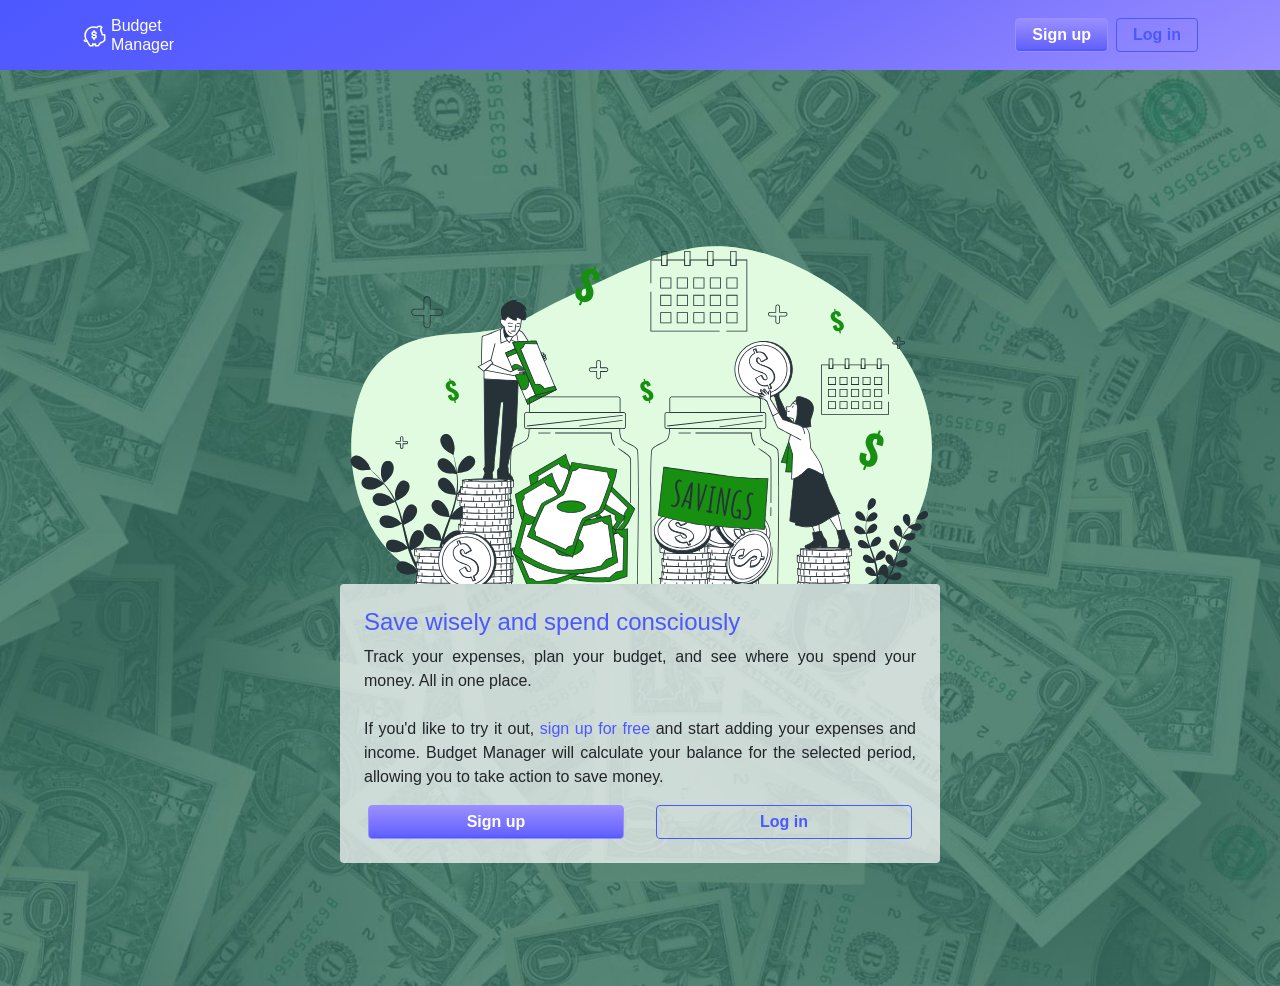
<file: index.html>
<!DOCTYPE html>
<html lang="en">
<head>
    <meta charset="UTF-8">
    <meta name="viewport" content="width=device-width, initial-scale=1.0">
    <title>Budget Manager</title>
    <link href="https://cdn.jsdelivr.net/npm/bootstrap@5.3.8/dist/css/bootstrap.min.css" rel="stylesheet" integrity="sha384-sRIl4kxILFvY47J16cr9ZwB07vP4J8+LH7qKQnuqkuIAvNWLzeN8tE5YBujZqJLB" crossorigin="anonymous">
    <link rel="stylesheet" href="assets/css/styles.css">
</head>
<body>
    <header class="p-3 mb-3"> 
        <div class="container d-flex align-items-center justify-content-between"> 
            <div class="logo">
                <img src="assets/images/piggy-bank-icon.svg" height="25" alt="">
                <span class="h6">Budget <br>Manager</span>   
            </div> 

            <div class="d-flex gap-2">
                <a class="button-primary px-3" href="register.html">Sign up</a>
                <a class="button-outline px-3" href="logIn.html">Log in</a> 
            </div>
        </div> 
    </header>
    <main class="main-centered">
        <section class="hero">
            <img class="hero_img" src="assets/images/saving-cash.svg" alt="">
            <div class="container hero_card">
                <h1 class="h4">Save wisely and spend consciously</h1>
                <p>Track your expenses, plan your budget, and see where you spend your money. All in one place. <br/><br/> If you'd like to try it out, <span>sign up for free</span> and start adding your expenses and income. Budget Manager will calculate your balance for the selected period, allowing you to take action to save money.</p>
                <div class="row">
                    <a class="col mx-3 button-primary" href="register.html" >Sign up</a>
                    <a class="col mx-3 button-outline" href="logIn.html">Log in</a>
                </div>
            </div>
        </section>
    </main>
</body>
</html>
</file>
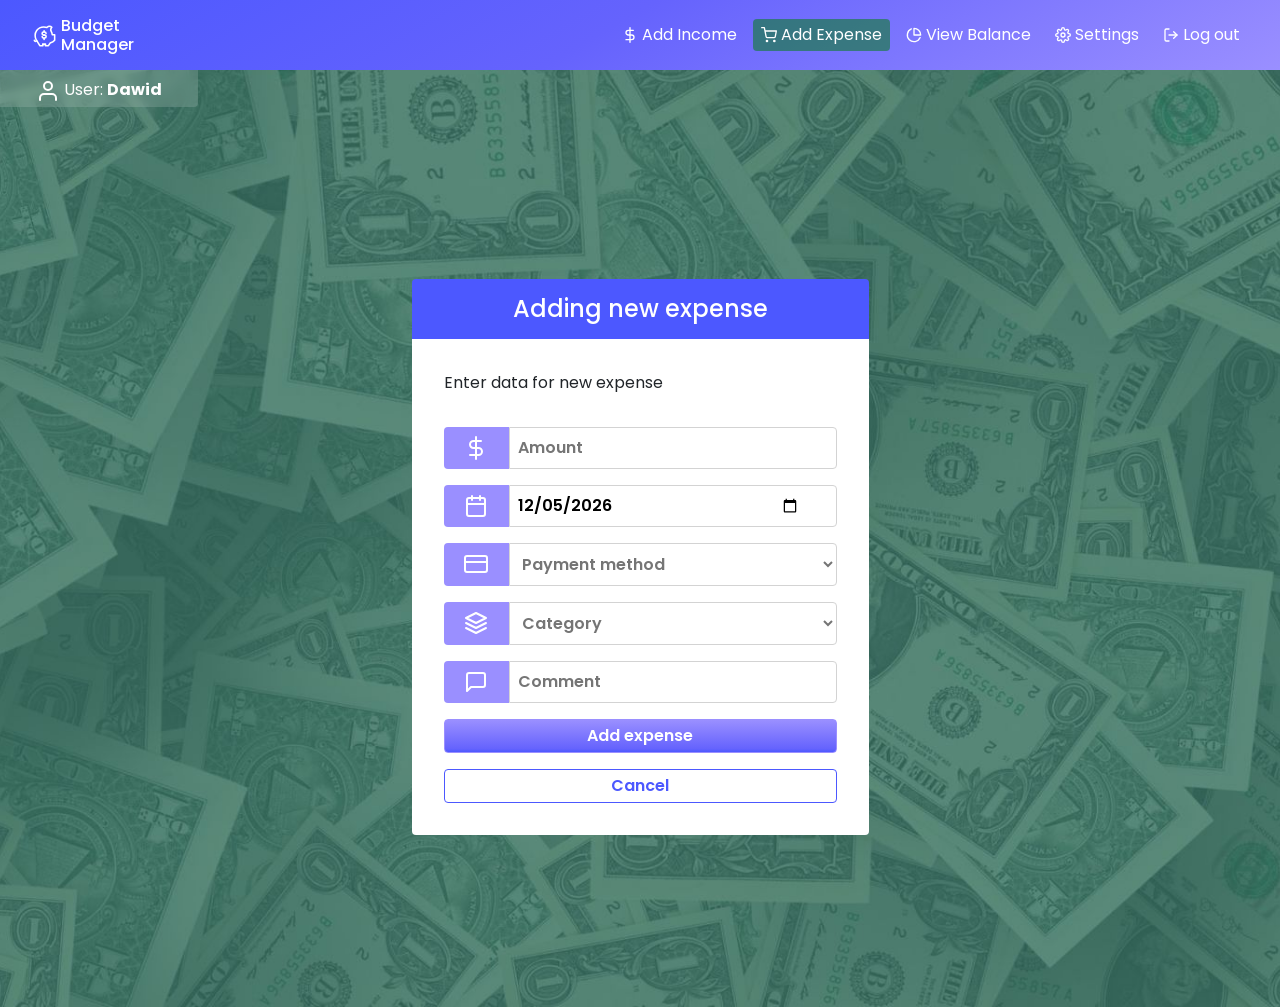
<file: addExpense.html>
<!DOCTYPE html>
<html lang="en">
<head>
    <meta charset="UTF-8">
    <meta name="viewport" content="width=device-width, initial-scale=1.0">
    <title>Budget Manager - Add Expense</title>
    <link rel="preconnect" href="https://fonts.googleapis.com">
    <link rel="preconnect" href="https://fonts.gstatic.com" crossorigin>
    <link href="https://fonts.googleapis.com/css2?family=Poppins:ital,wght@0,100;0,200;0,300;0,400;0,500;0,600;0,700;0,800;0,900;1,100;1,200;1,300;1,400;1,500;1,600;1,700;1,800;1,900&display=swap" rel="stylesheet">

    <link href="https://cdn.jsdelivr.net/npm/bootstrap@5.3.8/dist/css/bootstrap.min.css" rel="stylesheet" integrity="sha384-sRIl4kxILFvY47J16cr9ZwB07vP4J8+LH7qKQnuqkuIAvNWLzeN8tE5YBujZqJLB" crossorigin="anonymous">
    <link rel="stylesheet" href="assets/css/styles.css">
</head>
<body>
    <header class="py-3">
        <div class="container-fluid header-container d-flex align-items-center justify-content-between">
            <a href="homePage.html" class="logo">
                <img src="assets/images/piggy-bank-icon.svg" height="25" alt="">
                <span class="h6">Budget <br>Manager</span>   
            </a>
            <nav class="site-nav navbar-expand-md">
                <button class="open-menu" data-bs-toggle="offcanvas" data-bs-target="#offcanvasRight" aria-controls="offcanvasRight">
                    <img src="assets/images/navbar/menu.svg" alt="Open mobile menu">
                </button>
                <div class="offcanvas offcanvas-end offcanvas-md" tabindex="-1" id="offcanvasRight">
                    <div class="offcanvas-header">
                        <div class="logo">
                            <img src="assets/images/piggy-bank-icon.svg" height="25" alt="">
                            <span class="h6">Budget <br>Manager</span>   
                        </div> 
                        <button type="button" class="btn-close btn-close-white" data-bs-dismiss="offcanvas" aria-label="Close"></button>
                    </div>
                    <div class="offcanvas-body">
                        <ul class="nav-menu">
                            <li class="nav-item">
                                <a class="navbar-button" href="#">
                                    <img src="assets/images/navbar/dollar-sign.svg" height="16" alt="">
                                    <span>Add Income</span>
                                </a>
                            </li>
                            <li class="nav-item">
                                <a class="navbar-button active" href="#">
                                    <img src="assets/images/navbar/shopping-cart.svg" height="16" alt="">
                                    <span>Add Expense</span>
                                </a>
                            </li>
                            <li class="nav-item">
                                <a class="navbar-button" href="viewBalance.html">
                                    <img src="assets/images/navbar/pie-chart.svg" height="16" alt="">
                                    <span>View Balance</span>
                                </a>
                            </li>
                            <li class="nav-item">
                                <a class="navbar-button" href="#">
                                    <img src="assets/images/navbar/settings.svg" height="16" alt="">
                                    <span>Settings</span>
                                </a>
                            </li>
                            <li class="nav-item">
                                <a class="navbar-button" href="index.html">
                                    <img src="assets/images/navbar/log-out.svg" height="16" alt="">
                                    <span>Log out</span>
                                </a>
                            </li>
                        </ul>
                    </div>
                </div>
            </nav> 
        </div>
    </header>
    <div class="user-bar">
        <div class="container-fluid header-container">
            <div class="user-bar-text mt-1">
                <img src="assets/images/forms/person-icon.svg" alt="User icon">
                <span>User: <strong>Dawid</strong></span>
            </div>
        </div>
    </div>
    <main class="container">
        <section class="container main-centered">
            <div class="add-expense-section" >
                <h2 id="formTitle" class="form-header h4">Adding new expense</h2> 
                <form class="form-card"> 
                    <div class="description">
                        <p>Enter data for new expense</p>
                    </div>
                    <div class="fields">
                        <div class="container field-control">
                            <div class="row input-wrapper">
                                <span class="col-2 input-symbol">
                                    <img src="assets/images/forms/dollar-sign.svg" alt="">
                                </span>
                                <label for="amount" class="visually-hidden">Amount</label>
                                <input id="amount" name="amount" class="col field" type="number" placeholder="Amount" inputmode="decimal" required>
                                <img class="error-icon" src="assets/images/forms/validate-icon.svg" alt="">
                            </div>
                        </div>
                        <div class="container field-control">
                            <div class="row input-wrapper">
                                <span class="col-2 input-symbol">
                                    <img src="assets/images/forms/calendar.svg" alt="">
                                </span>
                                <label for="expenseDate" class="visually-hidden">Date</label>
                                <input id="expenseDate" name="date" class="col field" type="date" required>
                            </div>
                        </div>
                        <div class="container field-control">
                            <div class="row input-wrapper">
                                <span class="col-2 input-symbol">
                                    <img src="assets/images/forms/credit-card.svg" alt="">
                                </span>
                                <label for="paymentMethod" class="visually-hidden">Payment method</label>
                                <select id="paymentMethod" name="paymentMethod" class="col field select-field" required>
                                    <option value="" selected disabled hidden>Payment method</option>
                                    <option value="cash" class="dropdown-item">Cash</option>
                                    <option value="credit-card" class="dropdown-item">Credit card</option>
                                    <option value="debit-card" class="dropdown-item">Debit card</option>
                                 </select>
                            </div>
                        </div>
                        <div class="container field-control">
                            <div class="row input-wrapper">
                                <span class="col-2 input-symbol">
                                    <img src="assets/images/forms/layers.svg" alt="">
                                </span>
                                <label for="category" class="visually-hidden">Category</label>
                                <select id="category" name="category" class="col field select-field" required>
                                    <option value="" selected disabled hidden>Category</option>
                                    <option value="food">Food</option>
                                    <option value="apartment">Apartment</option>
                                    <option value="transport">Transport</option>
                                    <option value="telecommunication">Telecommunication</option>
                                    <option value="healthcare">Healthcare</option>
                                    <option value="clothes">Clothes</option>
                                    <option value="hygiene">Hygiene</option>
                                    <option value="children">Children</option>
                                    <option value="recreation">Recreation</option>
                                    <option value="trips">Trips</option>
                                    <option value="learning">Learning</option>
                                    <option value="books">Books</option>
                                    <option value="savings">Savings</option>
                                    <option value="retirement">Retirement</option>
                                    <option value="debt-repayment">Debt repayment</option>
                                    <option value="donation">Donation</option>
                                    <option value="other">Other</option>
                                </select>
                            </div>
                        </div>
                        <div class="container field-control">
                            <div class="row input-wrapper">
                                <span class="col-2 input-symbol">
                                    <img src="assets/images/forms/message-square.svg" alt="">
                                </span>
                                <label for="comment" class="visually-hidden">Comment</label>
                                <input id="comment" name="comment" class="col field" type="text" placeholder="Comment" required>
                                <img class="error-icon" src="assets/images/forms/validate-icon.svg" alt="">
                            </div>
                        </div>
                        <button class="button-primary submit addExpense" type="submit">Add expense</button>
                        <a class="button-outline" href="homePage.html">Cancel</a>
                    </div>
                </form>
            </div>
        </section> 
    </main>
    <script src="https://cdn.jsdelivr.net/npm/bootstrap@5.3.8/dist/js/bootstrap.bundle.min.js" integrity="sha384-FKyoEForCGlyvwx9Hj09JcYn3nv7wiPVlz7YYwJrWVcXK/BmnVDxM+D2scQbITxI" crossorigin="anonymous"></script>
    <script src="https://ajax.googleapis.com/ajax/libs/jquery/3.7.1/jquery.min.js"></script>
    <script src="assets/js/validation.js"></script>
    <script src="assets/js/modals.js"></script>
    <script src="assets/js/balance.js"></script>
    <script src="assets/js/main.js"></script>
</body>
</html>
</file>
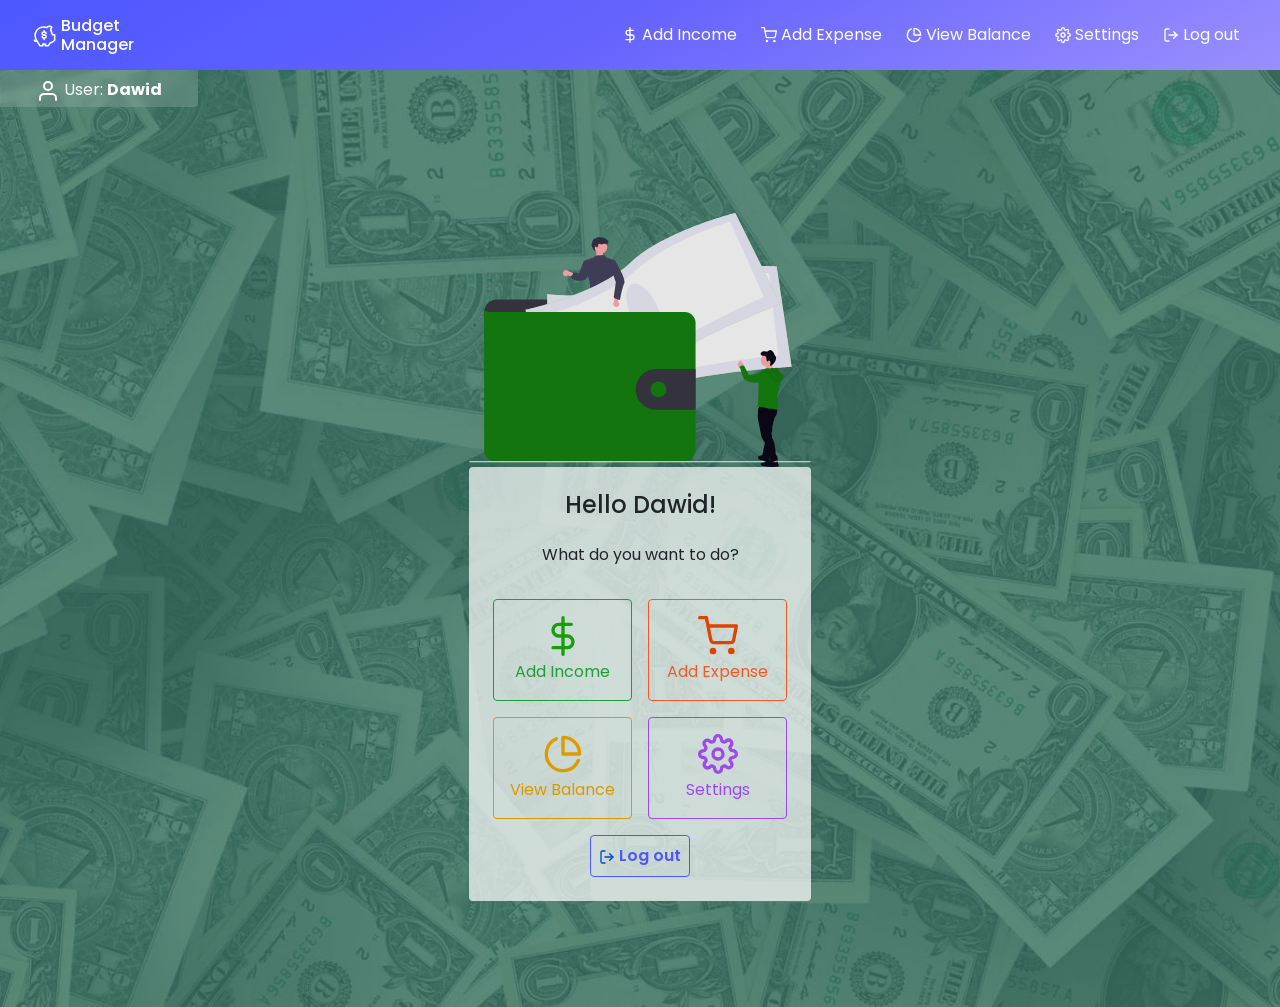
<file: homePage.html>
<!DOCTYPE html>
<html lang="en">
<head>
    <meta charset="UTF-8">
    <meta name="viewport" content="width=device-width, initial-scale=1.0">
    <title>Budget Manager - Home Page</title>
    <link rel="preconnect" href="https://fonts.googleapis.com">
    <link rel="preconnect" href="https://fonts.gstatic.com" crossorigin>
    <link href="https://fonts.googleapis.com/css2?family=Poppins:ital,wght@0,100;0,200;0,300;0,400;0,500;0,600;0,700;0,800;0,900;1,100;1,200;1,300;1,400;1,500;1,600;1,700;1,800;1,900&display=swap" rel="stylesheet">

    <link href="https://cdn.jsdelivr.net/npm/bootstrap@5.3.8/dist/css/bootstrap.min.css" rel="stylesheet" integrity="sha384-sRIl4kxILFvY47J16cr9ZwB07vP4J8+LH7qKQnuqkuIAvNWLzeN8tE5YBujZqJLB" crossorigin="anonymous">
    <link rel="stylesheet" href="assets/css/styles.css">
</head>
<body>
    <header class="py-3"> 
        <div class="container-fluid header-container d-flex align-items-center justify-content-between"> 
            <div class="logo">
                <img src="assets/images/piggy-bank-icon.svg" height="25" alt="">
                <span class="h6">Budget <br>Manager</span>   
            </div> 
            <nav class="site-nav navbar-expand-md">
                <button class="open-menu" data-bs-toggle="offcanvas" data-bs-target="#offcanvasRight" aria-controls="offcanvasRight">
                    <img src="assets/images/navbar/menu.svg" alt="Open mobile menu">
                </button>
                <div class="offcanvas offcanvas-end offcanvas-md" tabindex="-1" id="offcanvasRight" role="dialog">
                    <div class="offcanvas-header">
                        <div class="logo">
                            <img src="assets/images/piggy-bank-icon.svg" height="25">
                            <span class="h6">Budget <br>Manager</span>   
                        </div> 
                        <button type="button" class="btn-close btn-close-white" data-bs-dismiss="offcanvas" aria-label="Close"></button>
                    </div>
                    <div class="offcanvas-body">
                        <ul class="nav-menu">
                            <li class="nav-item">
                                <a class="navbar-button" href="#">
                                    <img src="assets/images/navbar/dollar-sign.svg" height="16" alt="">
                                    <span>Add Income</span>
                                </a>
                            </li>
                            <li class="nav-item">
                                <a class="navbar-button" href="addExpense.html">
                                    <img src="assets/images/navbar/shopping-cart.svg" height="16" alt="">
                                    <span>Add Expense</span>
                                </a>
                            </li>
                            <li class="nav-item">
                                <a class="navbar-button" href="viewBalance.html">
                                    <img src="assets/images/navbar/pie-chart.svg" height="16" alt="">
                                    <span>View Balance</span>
                                </a>
                            </li>
                            <li class="nav-item">
                                <a class="navbar-button" href="#">
                                    <img src="assets/images/navbar/settings.svg" height="16" alt="">
                                    <span>Settings</span>
                                </a>
                            </li>
                            <li class="nav-item">
                                <a class="navbar-button" href="index.html">
                                    <img src="assets/images/navbar/log-out.svg" height="16" alt="">
                                    <span>Log out</span>
                                </a>
                            </li>
                        </ul>
                    </div>
                </div>
            </nav>    
        </div> 
    </header>
    <div class="user-bar">
        <div class="container-fluid header-container">
            <div class="user-bar-text mt-1">
                <img src="assets/images/forms/person-icon.svg" alt="User icon">
                <span>User: <strong>Dawid</strong></span>
            </div>
        </div>
    </div>
    <main class="main-centered">
        <section class="menu m-3">
            <img class="menu_img" src="assets/images/wallet.svg" alt="" aria-hidden="true">
            <div class="container menu-card">
                <h1 class="h4">Hello <span>Dawid</span>!</h1>
                <p>What do you want to do?</p>
                <div class="homePage-menu">
                    <a class="menu-button p-3" data-tone="income" href="#">
                        <img src="assets/images/menu/dollar-sign.svg" height="40" alt="">
                        <span>Add Income</span>
                    </a>
                    <a class="menu-button p-3" data-tone="expense" href="addExpense.html">
                        <img src="assets/images/menu/shopping-cart.svg" height="40" alt="">
                        <span>Add Expense</span>
                    </a>
                    <a class="menu-button p-3" data-tone="balance" href="viewBalance.html">
                        <img src="assets/images/menu/pie-chart.svg" height="40" alt="">
                        <span>View Balance</span>
                    </a>
                    <a class="menu-button p-3" data-tone="settings" href="#">
                        <img src="assets/images/menu/settings.svg" height="40" alt="">
                        <span>Settings</span>
                    </a>
                </div>
                <a class="button-outline p-2" data-tone="logout" href="index.html">
                        <img src="assets/images/menu/log-out.svg" height="16" alt="">
                        <span>Log out</span>
                </a>
            </div>
        </section>
    </main>
<script src="https://cdn.jsdelivr.net/npm/bootstrap@5.3.8/dist/js/bootstrap.bundle.min.js" integrity="sha384-FKyoEForCGlyvwx9Hj09JcYn3nv7wiPVlz7YYwJrWVcXK/BmnVDxM+D2scQbITxI" crossorigin="anonymous"></script>    
<script src="assets/js/validation.js"></script>
<script src="assets/js/modals.js"></script>
<script src="assets/js/balance.js"></script>
<script src="assets/js/main.js"></script>
</body>
</html>
</file>
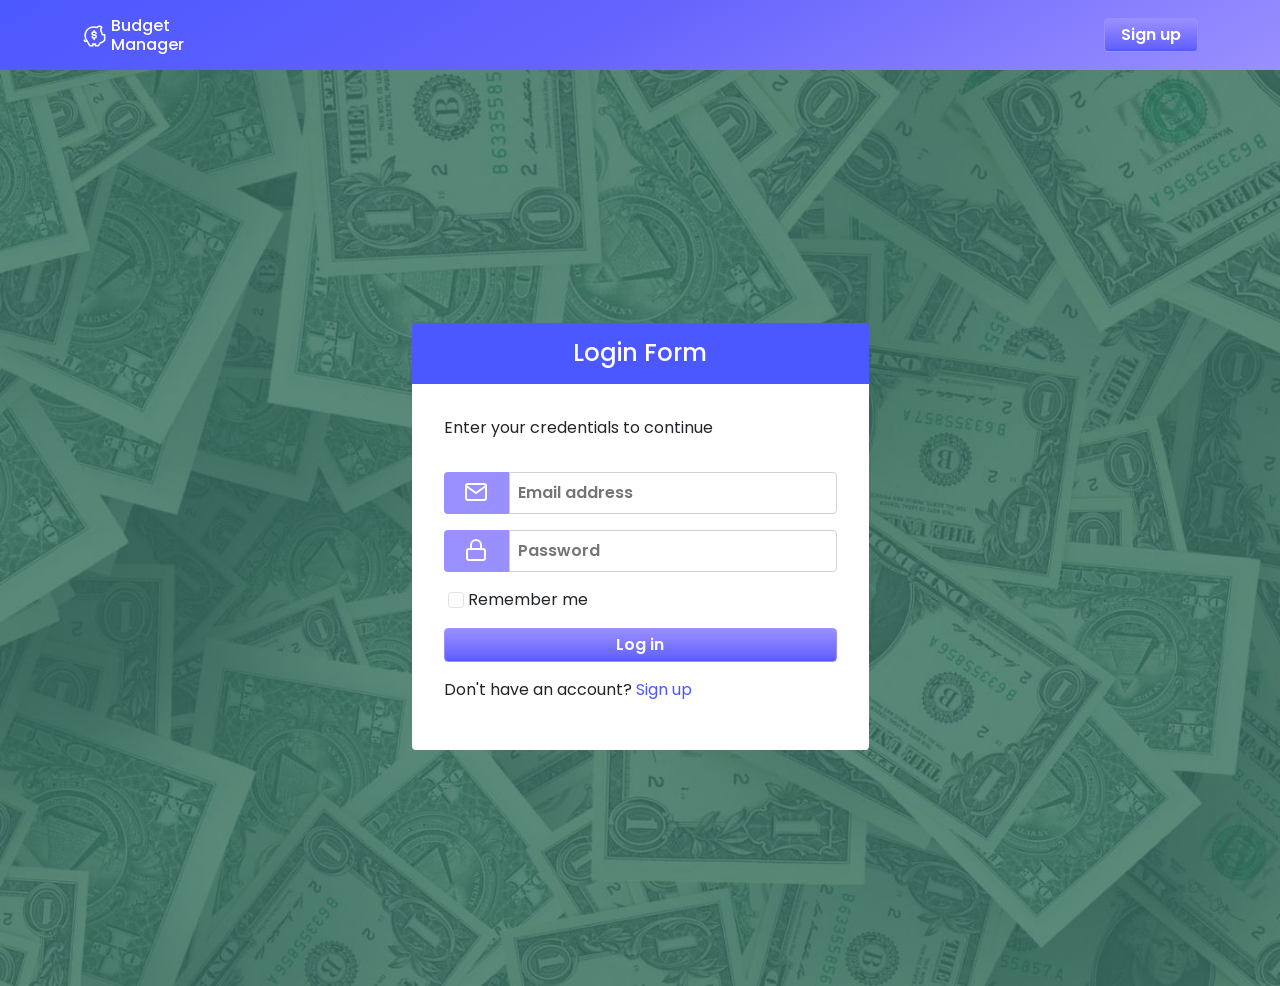
<file: logIn.html>
<!DOCTYPE html>
<html lang="en">
<head>
    <meta charset="UTF-8">
    <meta name="viewport" content="width=device-width, initial-scale=1.0">
    <title>Budget Manager - LogIn</title>
    <link rel="preconnect" href="https://fonts.googleapis.com">
    <link rel="preconnect" href="https://fonts.gstatic.com" crossorigin>
    <link href="https://fonts.googleapis.com/css2?family=Poppins:ital,wght@0,100;0,200;0,300;0,400;0,500;0,600;0,700;0,800;0,900;1,100;1,200;1,300;1,400;1,500;1,600;1,700;1,800;1,900&display=swap" rel="stylesheet">

    <link href="https://cdn.jsdelivr.net/npm/bootstrap@5.3.8/dist/css/bootstrap.min.css" rel="stylesheet" integrity="sha384-sRIl4kxILFvY47J16cr9ZwB07vP4J8+LH7qKQnuqkuIAvNWLzeN8tE5YBujZqJLB" crossorigin="anonymous">
    <link rel="stylesheet" href="assets/css/styles.css">
</head>
<body>
    <header class="p-3 mb-3"> 
        <div class="container d-flex align-items-center justify-content-between"> 
            <a href="index.html" class="logo">
                <img src="assets/images/piggy-bank-icon.svg" height="25" alt="">
                <span class="h6">Budget <br>Manager</span>   
            </a>
            
            <div class="d-flex gap-2">
                <a class="button-primary px-3" href="register.html">Sign up</a>
            </div>
        </div> 
    </header>
    <main class="container main-centered">
        <section class="login-section" >
            <h2 id="formTitle" class="form-header h4">Login Form</h2> 
            <div class="form-card"> 
                <div class="description">
                    <p>Enter your credentials to continue</p>
                </div>
                <form id="loginForm" aria-labelledby="formTitle" novalidate>
                    <div class="fields">
                        <div class="container field-control">
                            <div class="row input-wrapper">
                                <span class="col-2 input-symbol">
                                    <img src="assets/images/forms/mail-icon.svg" alt="">
                                </span>
                                <label for="email" class="visually-hidden">Email address</label>
                                <input id="email" name="email" class="col field" type="email" placeholder="Email address" autocomplete="email" required>
                                <img class="error-icon" src="assets/images/forms/validate-icon.svg" alt="">
                            </div>
                        </div>
                        <div class="container field-control">
                            <div class="row input-wrapper">
                                <span class="col-2 input-symbol">
                                    <img src="assets/images/forms/password-icon.svg" alt="">
                                </span>
                                <label for="password" class="visually-hidden">Password</label>
                                <input id="password" name="password" class="col field" type="password" placeholder="Password" autocomplete="current-password" required>
                                <img class="error-icon" src="assets/images/forms/validate-icon.svg" alt="">
                            </div>
                        </div>
                        <div class="container px-1">
                            <input id="rememberMe" class="form-check-input" type="checkbox" value="true">
                            <label class="form-check-label" for="rememberMe">Remember me</label>
                        </div>
                        <button class="button-primary submit logIn" type="submit">Log in</button>
                        <p class="forwarding">Don't have an account? 
                            <a href="register.html">Sign up</a>
                        </p>
                    </div>
                </form>
            </div>
        </section> 
    </main>
<script src="https://ajax.googleapis.com/ajax/libs/jquery/3.7.1/jquery.min.js"></script> 
<script src="assets/js/validation.js"></script>
<script src="assets/js/modals.js"></script>
<script src="assets/js/balance.js"></script>
<script src="assets/js/main.js"></script>
</body>
</html>
</file>
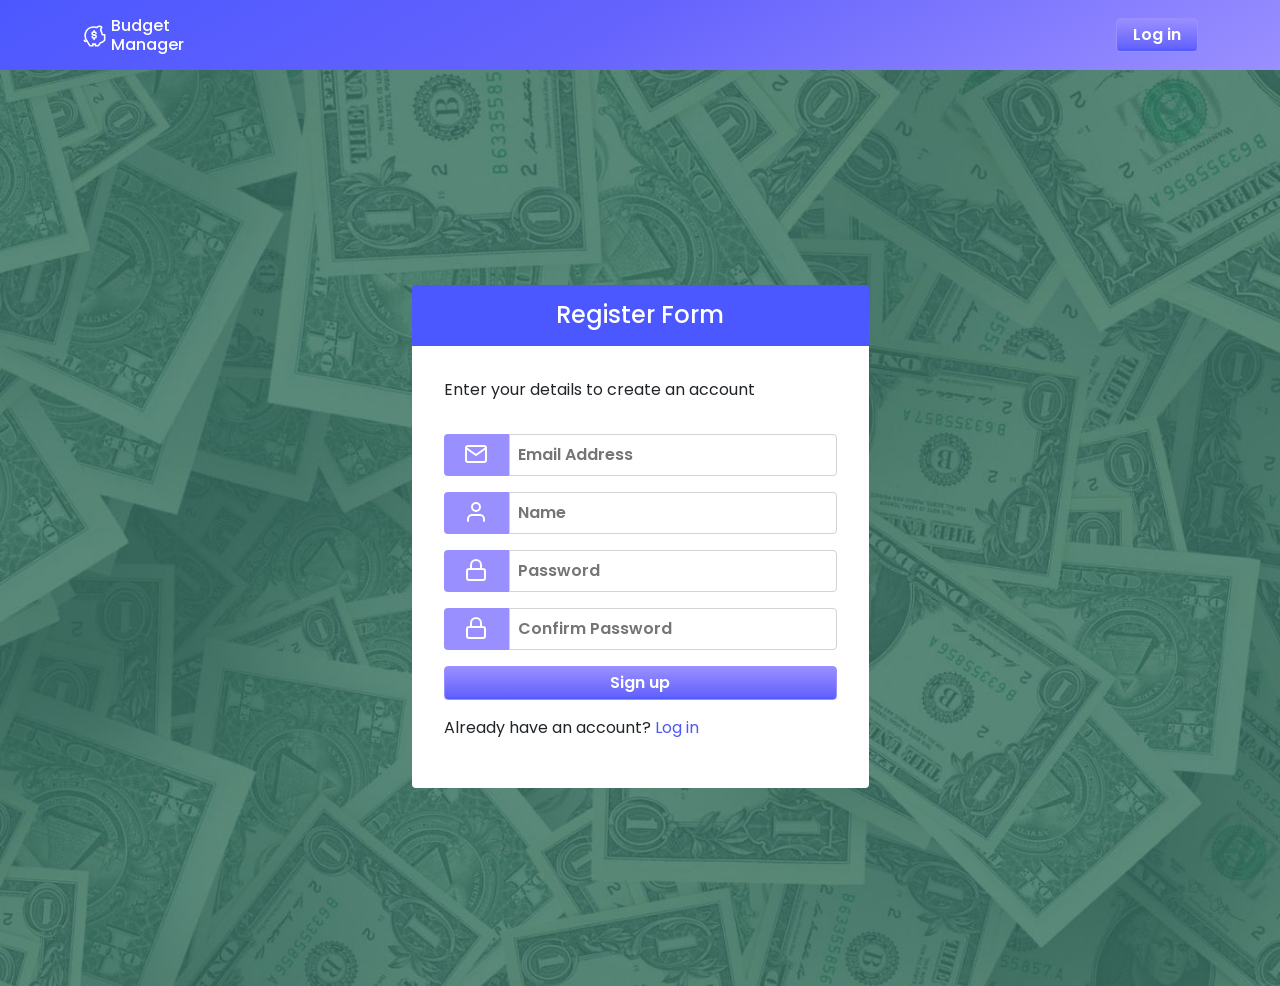
<file: register.html>
<!DOCTYPE html>
<html lang="en">
<head>
    <meta charset="UTF-8">
    <meta name="viewport" content="width=device-width, initial-scale=1.0">
    <title>Budget Manager - Register</title>
    <link rel="preconnect" href="https://fonts.googleapis.com">
    <link rel="preconnect" href="https://fonts.gstatic.com" crossorigin>
    <link href="https://fonts.googleapis.com/css2?family=Poppins:ital,wght@0,100;0,200;0,300;0,400;0,500;0,600;0,700;0,800;0,900;1,100;1,200;1,300;1,400;1,500;1,600;1,700;1,800;1,900&display=swap" rel="stylesheet">

    <link href="https://cdn.jsdelivr.net/npm/bootstrap@5.3.8/dist/css/bootstrap.min.css" rel="stylesheet" integrity="sha384-sRIl4kxILFvY47J16cr9ZwB07vP4J8+LH7qKQnuqkuIAvNWLzeN8tE5YBujZqJLB" crossorigin="anonymous">
    <link rel="stylesheet" href="assets/css/styles.css">
</head>
<body>
    <header class="p-3 mb-3"> 
        <div class="container d-flex align-items-center justify-content-between"> 
            <a href="index.html" class="logo">
                <img src="assets/images/piggy-bank-icon.svg" height="25" alt="">
                <span class="h6">Budget <br>Manager</span>   
            </a>
            <div class="d-flex gap-2">
                <a class="button-primary px-3" href="logIn.html">Log in</a> 
            </div>
        </div> 
    </header>
    <main class="container main-centered">
        <section class="form-section">
            <h2 id="formTitle" class="form-header h4">Register Form</h2> 
            <div class="form-card"> 
                <div class="description">
                    <p>Enter your details to create an account</p>
                </div>
                <form aria-labelledby="formTitle" novalidate>
                    <div class="fields">
                        <div class="container field-control">
                            <div class="row input-wrapper">
                                <span class="col-2 input-symbol">
                                    <img src="assets/images/forms/mail-icon.svg" alt="" aria-hidden="true">
                                </span>
                                <label for="email" class="visually-hidden">Email Address</label>
                                <input id="email" name="email" class="col field" type="email" placeholder="Email Address" required>
                                <img class="error-icon" src="assets/images/forms/validate-icon.svg" alt="">
                            </div>
                        </div>
                        <div class="container field-control">
                            <div class="row input-wrapper">
                                <span class="col-2 input-symbol">
                                    <img src="assets/images/forms/person-icon.svg" alt="" aria-hidden="true">
                                </span>
                                <label for="name" class="visually-hidden">Name</label>
                                <input id="name" name="name" class="col field" type="text" placeholder="Name" required>
                                <img class="error-icon" src="assets/images/forms/validate-icon.svg" alt="">
                            </div>
                        </div>
                        <div class="container field-control">
                            <div class="row input-wrapper">
                                <span class="col-2 input-symbol">
                                    <img src="assets/images/forms/password-icon.svg" alt="" aria-hidden="true">
                                </span>
                                <label for="password" class="visually-hidden">Password</label>
                                <input id="password" name="password" class="col field" type="password" placeholder="Password" required>
                                <img class="error-icon" src="assets/images/forms/validate-icon.svg" alt="">
                            </div>
                        </div>
                        <div class="container field-control">
                            <div class="row input-wrapper">
                                <span class="col-2 input-symbol">
                                    <img src="assets/images/forms/password-icon.svg" alt="" aria-hidden="true">
                                </span>
                                <label for="confirmPassword" class="visually-hidden">Confirm password</label>
                                <input id="confirmPassword" name="confirmPassword" class="col field" type="password" placeholder="Confirm Password" required>
                                <img class="error-icon" src="assets/images/forms/validate-icon.svg" alt="">
                            </div>
                        </div>
                        <button class="button-primary submit" type="submit">Sign up</button>
                        <p class="forwarding">Already have an account? 
                            <a href="logIn.html">Log in</a>
                        </p>
                    </div>
                </form>
            </div>
        </section> 
    </main>
<script src="https://ajax.googleapis.com/ajax/libs/jquery/3.7.1/jquery.min.js"></script> 
<script src="assets/js/validation.js"></script>
<script src="assets/js/modals.js"></script>
<script src="assets/js/balance.js"></script>
<script src="assets/js/main.js"></script>
</body>
</html>
</file>
<file: assets/css/styles.css>
@import url("base/variables.css");
@import url("base/global.css");

@import url("components/buttons.css");
@import url("components/forms.css");
@import url("components/header.css");
@import url("components/cards.css");

body{
    background-image: url("../images/background-image.jpg");
    background-size: cover;
    background-repeat: no-repeat;
    background-position: center;
}
</file>
